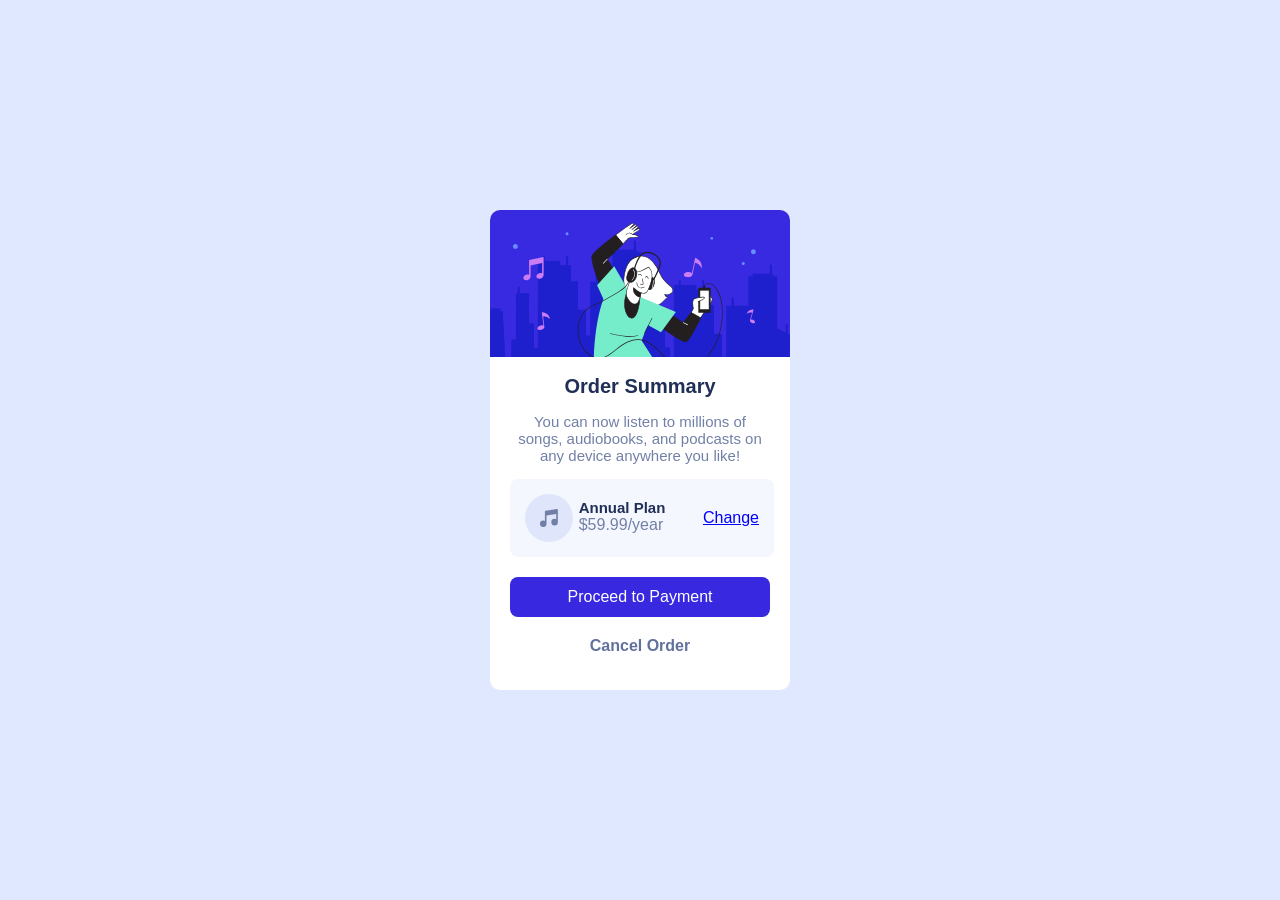
<file: index.html>
<!DOCTYPE html>
<html lang="en">

<head>
  <meta charset="UTF-8">
  <meta name="viewport" content="width=device-width, initial-scale=1.0">
  <!-- displays site properly based on user's device -->
  <link rel="icon" type="image/png" sizes="32x32" href="./images/favicon-32x32.png">
  <link rel="stylesheet" href="style.css">

  <title>Frontend Mentor | Order summary card</title>

  <!-- Feel free to remove these styles or customise in your own stylesheet 👍 -->
  <style>
    .attribution {
      font-size: 11px;
      text-align: center;
    }

    .attribution a {
      color: hsl(228, 45%, 44%);
    }
  </style>
</head>

<body>
    <main class="card">
    <div class="card__container">
      <div class="card__img">
        <img src="./images/illustration-hero.svg" class="con__img" alt="Desktop-image">
      </div>
      <div class="card__text">
        <h1 class="card__text--heading">Order Summary</h1>
          <p class="card__text--info">You can now listen to millions of songs, audiobooks, and podcasts on any device
            anywhere you like!</p>
        <div class="order">
          <div class="img__plan">
            <img src="./images/icon-music.svg" class="Con__img2"/>
            <div class="order__plan">
              <p class="order__plan--annual">Annual Plan</p>
              <p class="order__plan--price">$59.99/year</p>
            </div>
          </div>
          <p id="order__removed">Change</p>
        </div>
        <div class="submit">
          <p class="submit__payment">Proceed to Payment</p>
        </div>
          <p class="cancel__payment">Cancel Order</p>
      </div>
    </div>
  </main>
</body>
<!-- <div class="attribution">
  Challenge by <a href="https://www.frontendmentor.io?ref=challenge" target="_blank">Frontend Mentor</a>.
  Coded by <a href="#">Job-Abiodun Oluwasegun</a>.
</div> -->
</body>

</html>
</file>
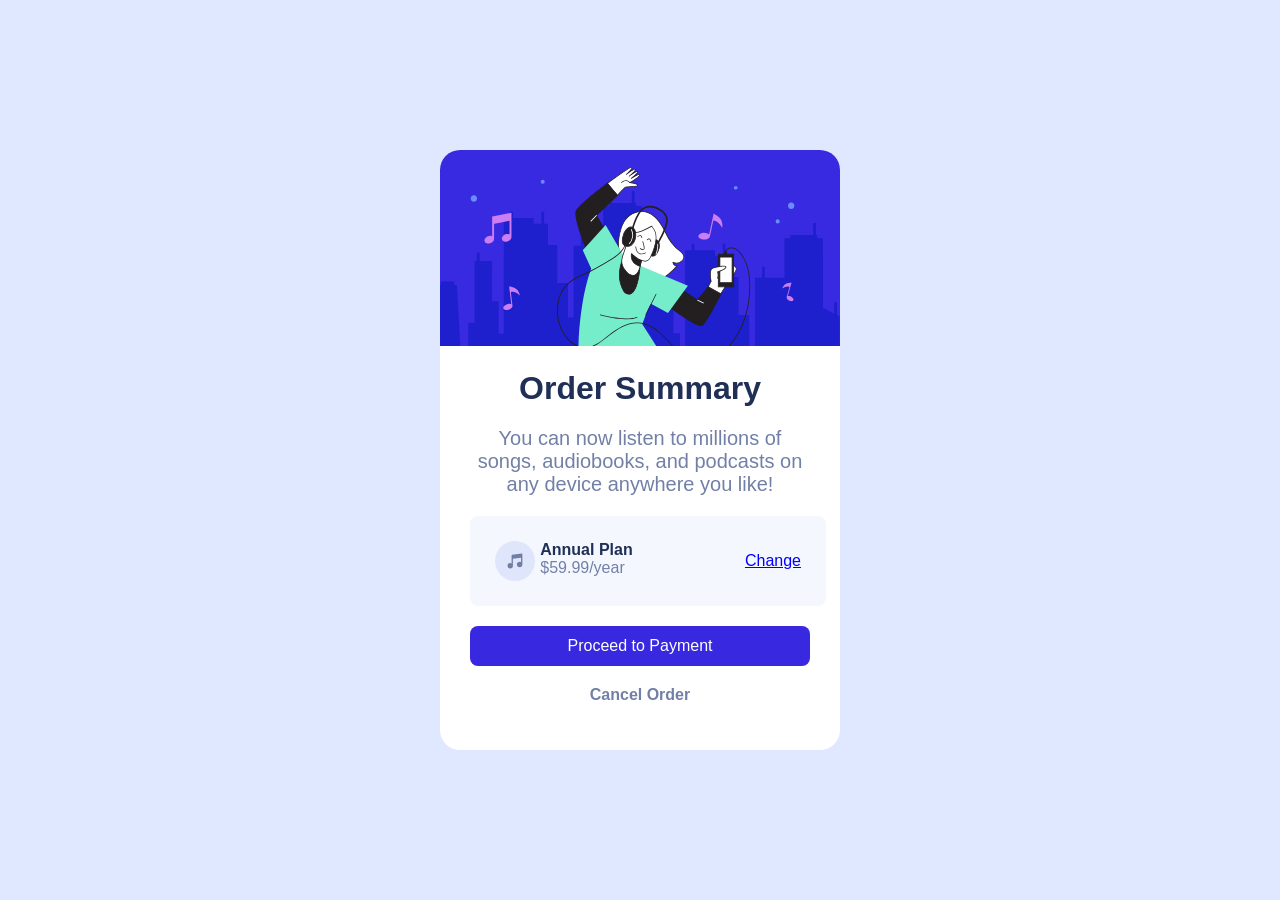
<file: order-summary-component-main/index.html>
<!DOCTYPE html>
<html lang="en">

<head>
  <meta charset="UTF-8">
  <meta name="viewport" content="width=device-width, initial-scale=1.0">
  <!-- displays site properly based on user's device -->
  <link rel="icon" type="image/png" sizes="32x32" href="./images/favicon-32x32.png">
  <link rel="stylesheet" href="style.css">

  <title>Frontend Mentor | Order summary card</title>

  <!-- Feel free to remove these styles or customise in your own stylesheet 👍 -->
  <style>
    .attribution {
      font-size: 11px;
      text-align: center;
    }

    .attribution a {
      color: hsl(228, 45%, 44%);
    }
  </style>
</head>

<body>
  <!-- <main class="Card">

    <div class="Card__container">
      <div class="Card__img">
        <img src="/order-summary-component-main/images/illustration-hero.svg" alt="Desktop-image" class="Con__img">
      </div>
      <div class="Card_text">
        <div class="Submit">
          <p class="Submit__Payment">Proceed to Payment</p>
        </div>
      </div>
    </div>
  </main> -->

  <main class="Card">
    <div class="Card__Container">
      <div class="Card__img">
        <img src="images/illustration-hero.svg" class="Con__img" alt="Desktop-image">
      </div>
      <div class="Card__text">
        <h1 class="Card__text--heading">Order Summary</h1>
          <p class="Card__text--info">You can now listen to millions of songs, audiobooks, and podcasts on any device
            anywhere you like!</p>
        <div class="Order">
          <div class="img__Plan">
            <img src="images/icon-music.svg" class="Con__img2" />
            <div class="Order__Plan">
              <p class="Order__Plan--annual">Annual Plan</p>
              <p class="Order__Plan--price">$59.99/year</p>
            </div>
          </div>
          <p id="Order__removed">Change</p>
        </div>
        <div class="Submit">
          <p class="Submit__Payment">Proceed to Payment</p>
        </div>
          <p id="Cancel__Payment">Cancel Order</p>
      </div>
    </div>
  </main>
</body>
<!-- <div class="attribution">
  Challenge by <a href="https://www.frontendmentor.io?ref=challenge" target="_blank">Frontend Mentor</a>.
  Coded by <a href="#">Job-Abiodun Oluwasegun</a>.
</div> -->
</body>

</html>
</file>
<file: style.css>
@import url(https://fonts.google.com/specimen/Red+Hat+Display);

* {
    margin: 0;
    padding: 0;
    font-family: 'Montserrat', sans-serif;
}

.card {
    height: 100vh;
    width: 100vw;
    display: flex;
    flex-direction: column;
    justify-content: center;
    align-items: center;
    background-color: hsl(225, 100%, 94%);
}

.card__container {
    height: 600px;
    width: 400px;
    border: 20px;
    border-radius: 20px;
    background-color: white;
}

.card__img {
    height: 200px;
}

.con__img {
    width: 400px;
    border-top-left-radius: 20px;
    border-top-right-radius: 20px;
}


.card__text {
    padding: 0 30px;
}

.card__text--heading {
    margin-top: 20px;
    text-align: center;
    color: hsl(223, 47%, 23%);
}

.card__text--info {
    margin-top: 20px;
    font-size: 20px;
    color: hsl(224, 23%, 55%);
    text-align: center;
}

.order {
    background-color: hsl(225, 100%, 98%);
    border-radius: 8px;
    display: flex;
    justify-content: space-between;
    align-items: center;
    width: 90%;
    margin-top: 20px;
    padding: 25px 25px;
}

.img__plan {
    width: 45%;
    display: flex;
    justify-content: space-between;
}

.con__img2 {
    height: 40px;
    width: 40px;
    border-radius: 8px;
}

.order__plan {
    display: flex;
    flex-direction: column;
}

.order__plan--annual {
    color: hsl(223, 47%, 23%);
    font-size: 16px;
    font-weight: bold;
}

.order__plan--price {
    color: hsl(224, 23%, 55%);
}

#order__removed {
    display: flex;
    font-size: 16px;
    color: blue;
    text-decoration: underline;
    cursor: pointer;
}

.submit {
    margin-top: 20px;
    display: flex;
    justify-content: center;
    align-items: center;
    cursor: pointer;
    height: 40px;
    border-radius: 8px;
    background-color: hsl(245, 75%, 52%);
    width: 100%;
}

.submit__payment {
    color: white;
    text-align: center;
}

.cancel__payment {
    margin-top: 20px;
    color: hsl(224, 23%, 50%);
    text-align: center;
    cursor: pointer;
    font-weight: bold;
}

#order__removed:hover {
    color:  hsl(224, 23%, 50%);
}

.submit:hover {
    background-color: hsl(224, 23%, 50%);
}

.cancel__payment:hover {
    color: hsl(223, 47%, 23%);
}

.attribution {
    margin-top: 5px;
    display: flex;
    justify-content: center;
    align-items: center;
}

@media screen and (max-width: 1300px) {
    .card__container {
        width: 300px;
        height: 480px;
        border-radius: 10px;
        background-color: #fff;
    }

    .card__img {
        height: 150px;
    }

    .con__img {
        width: 300px;
        border-top-left-radius: 10px;
        border-top-right-radius: 10px;
    }

    .card__text {
        padding: 0 20px;
    }

    .card__text--heading {
        margin-top: 15px;
        font-size: 20px;
    }

    .card__text--info {
        margin-top: 15px;
        font-size: 15px;
        text-align: center;
    }

    .order {
        width: 90%;
        border-radius: 8px;
        display: flex;
        justify-content: space-between;
        align-items: center;
        margin-top: 15px;
        padding: 15px 15px;
    }

    .img__plan {
        width: 60%;
        display: flex;
        justify-content: space-between;
    }

    .con__img2 {
        width: 15px;
        height: 15px;
        border-radius: 8px;
    }

    .order__plan {
        flex-direction: column;
        margin-top: 5px;
    }

    .order__plan--annual {
        font-size: 15px;
    }
}
</file>
<file: order-summary-component-main/style.css>
@import url(https://fonts.google.com/specimen/Red+Hat+Display);

* {
    margin: 0;
    padding: 0;
    font-family: 'Montserrat', sans-serif;
}

.Card {
    height: 100vh;
    width: 100vw;
    display: flex;
    flex-direction: column;
    justify-content: center;
    align-items: center;
    background-color: hsl(225, 100%, 94%);
}

.Card__Container {
    height: 600px;
    width: 400px;
    border: 20px;
    border-radius: 20px;
    background-color: white;
}

.Card__img {
    height: 200px;
}

.Con__img {
    width: 400px;
    border-top-left-radius: 20px;
    border-top-right-radius: 20px;
}


.Card__text {
    padding: 0 30px;
}

.Card__text--heading {
    margin-top: 20px;
    text-align: center;
    color: hsl(223, 47%, 23%);
}

.Card__text--info {
    margin-top: 20px;
    font-size: 20px;
    color: hsl(224, 23%, 55%);
    text-align: center;
}

.Order {
    background-color: hsl(225, 100%, 98%);
    border-radius: 8px;
    display: flex;
    justify-content: space-between;
    align-items: center;
    width: 90%;
    margin-top: 20px;
    padding: 25px 25px;
}

.img__Plan {
    width: 45%;
    display: flex;
    justify-content: space-between;
}

.Con__img2 {
    height: 40px;
    width: 40px;
    border-radius: 8px;
}

.Order__Plan {
    display: flex;
    flex-direction: column;
}

.Order__Plan--annual {
    color: hsl(223, 47%, 23%);
    font-size: 16px;
    font-weight: bold;
}

.Order__Plan--price {
    color: hsl(224, 23%, 55%);
}

#Order__removed {
    display: flex;
    font-size: 16px;
    color: blue;
    text-decoration: underline;
    cursor: pointer;
}

.Submit {
    margin-top: 20px;
    display: flex;
    justify-content: center;
    align-items: center;
    cursor: pointer;
    height: 40px;
    border-radius: 8px;
    background-color: hsl(245, 75%, 52%);
    width: 100%;
}

.Submit__Payment {
    color: white;
    text-align: center;
}

#Cancel__Payment {
    margin-top: 20px;
    color: hsl(224, 23%, 55%);
    text-align: center;
    cursor: pointer;
    font-weight: bold;
}

#Order__removed:hover {
    color: red;
}

.Submit:hover {
    background-color: red;
}

#Cancel__Payment:hover {
    color: red;
}

.attribution {
    margin-top: 5px;
    display: flex;
    justify-content: center;
    align-items: center;
}
</file>
